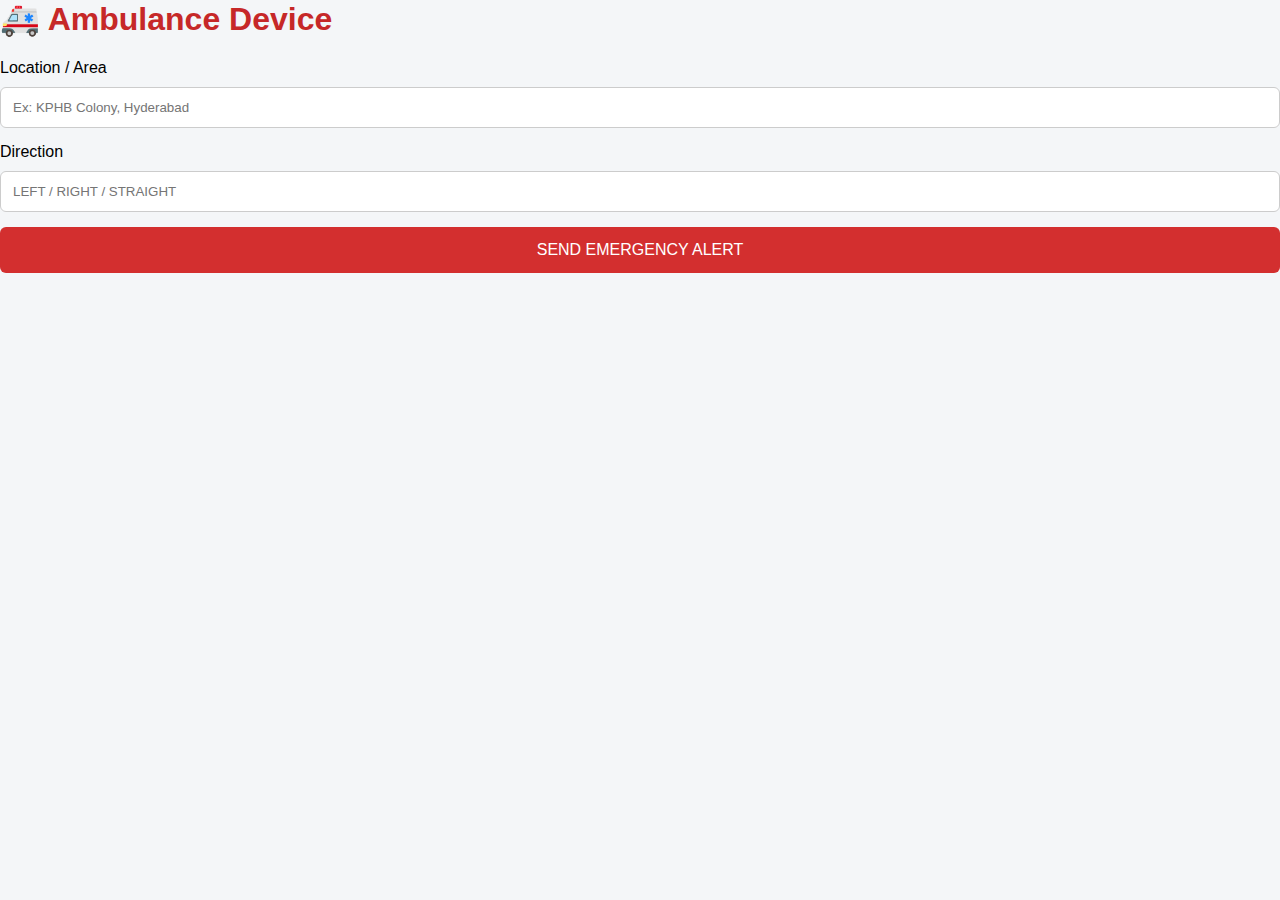
<file: ambulance.html>
<!DOCTYPE html>
<html>
<head>
  <title>Ambulance Device</title>
  <link rel="stylesheet" href="style.css">
</head>
<body>

<div class="box">
  <h1>🚑 Ambulance Device</h1>

  <label>Location / Area</label>
  <input type="text" id="location" placeholder="Ex: KPHB Colony, Hyderabad">

  <label>Direction</label>
  <input type="text" id="direction" placeholder="LEFT / RIGHT / STRAIGHT">

  <button onclick="sendAlert()">SEND EMERGENCY ALERT</button>

  <p id="msg"></p>
</div>

<script>
function sendAlert() {
  localStorage.setItem("location",
    document.getElementById("location").value);
  localStorage.setItem("direction",
    document.getElementById("direction").value);
  localStorage.setItem("time",
    new Date().toLocaleTimeString());

  document.getElementById("msg").innerText =
    "✅ Alert sent to Traffic Police";
}
</script>

</body>
</html>
</file>
<file: style.css>
html, body {
    height: 100%;
    margin: 0;
}

* {
    box-sizing: border-box;
    font-family: "Segoe UI", Arial, sans-serif;
}

body {
    background: #f4f6f8;
}

/* UI BOXES */
.container,
.dashboard {
    max-width: 520px;
    margin: 15px auto;
    background: #ffffff;
    padding: 20px;
    border-radius: 10px;
    text-align: center;
    box-shadow: 0 6px 20px rgba(0,0,0,0.1);
}

h1 {
    color: #c62828;
    margin-top: 0;
}

input {
    width: 100%;
    padding: 12px;
    margin: 10px 0 15px;
    border-radius: 6px;
    border: 1px solid #ccc;
}

button {
    width: 100%;
    padding: 14px;
    background: #d32f2f;
    border: none;
    color: white;
    font-size: 16px;
    border-radius: 6px;
    cursor: pointer;
}

button:hover {
    background: #b71c1c;
}

.status {
    font-weight: bold;
}

.status.idle {
    color: #555;
}

.status.active {
    color: green;
}

/* MAP — THIS IS THE KEY */
#map {
    height: 70vh;
    width: 100%;
    border-top: 3px solid #c62828;
}
</file>
